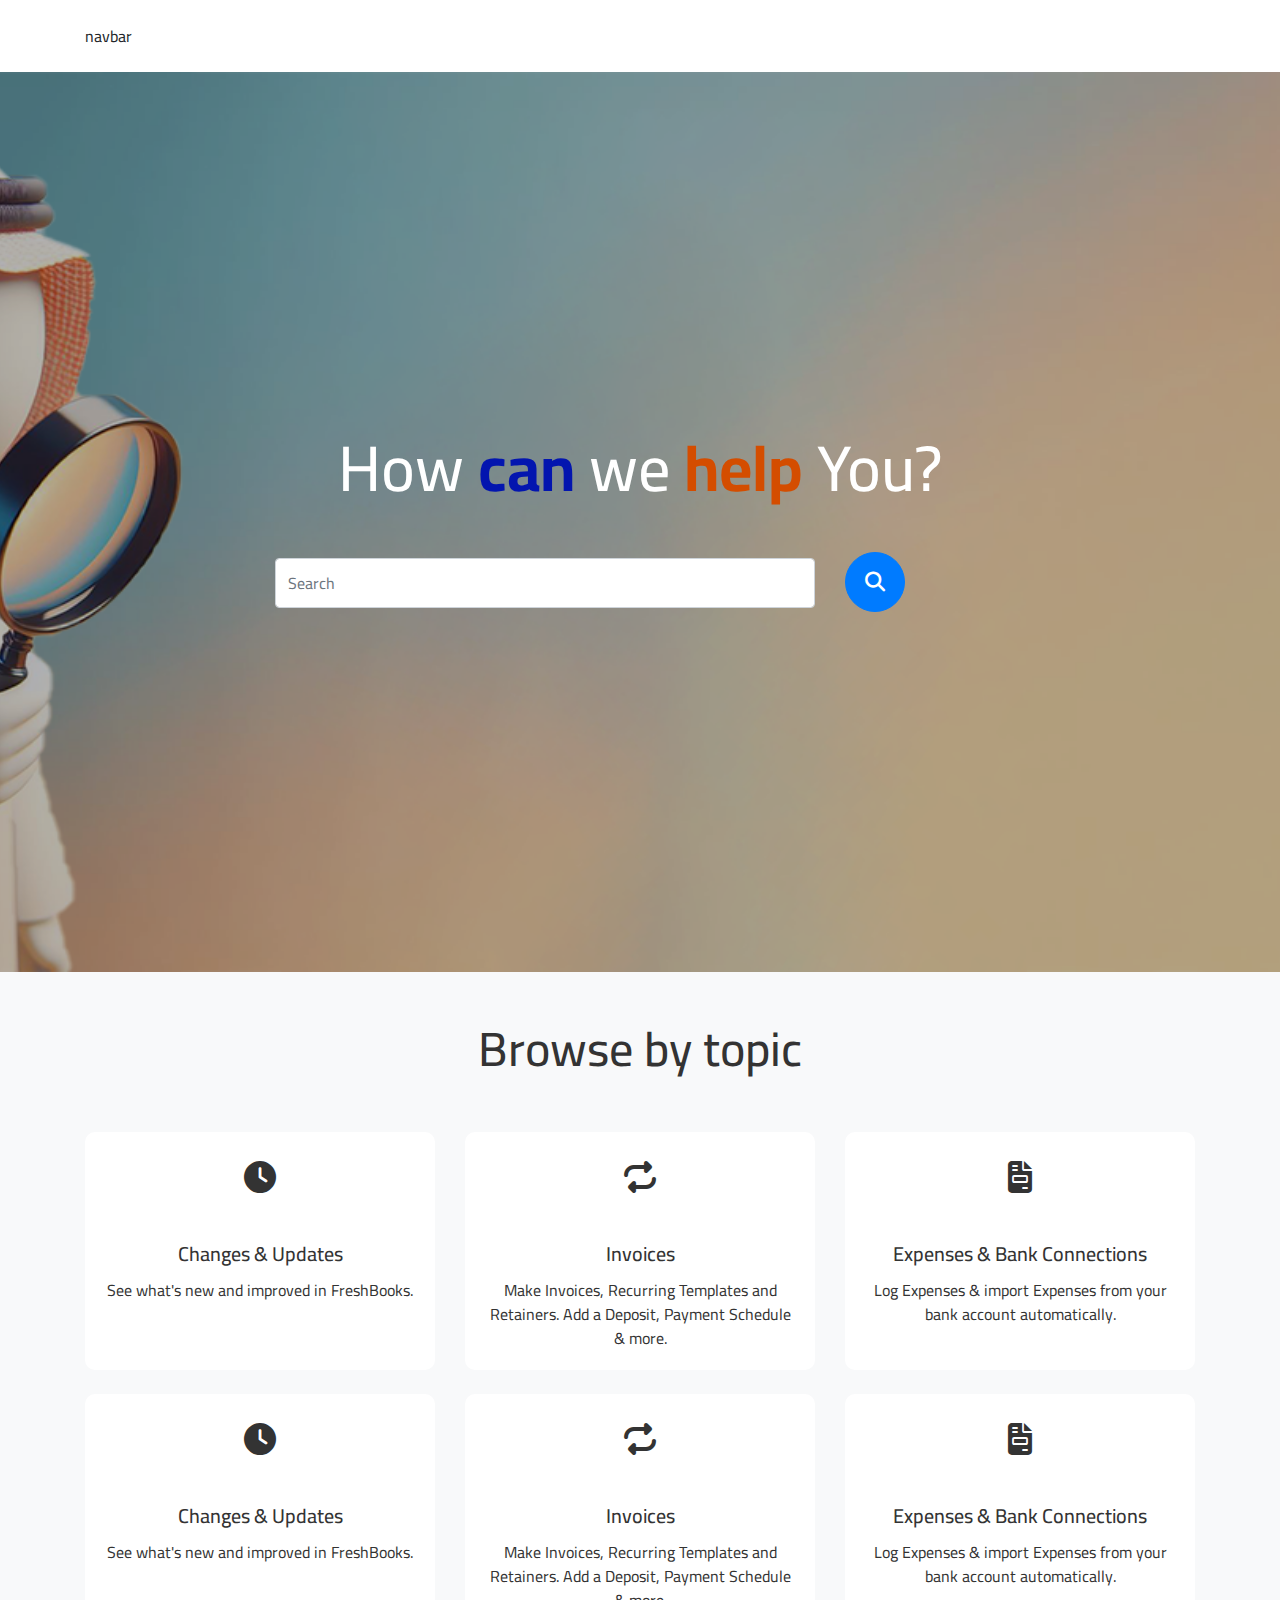
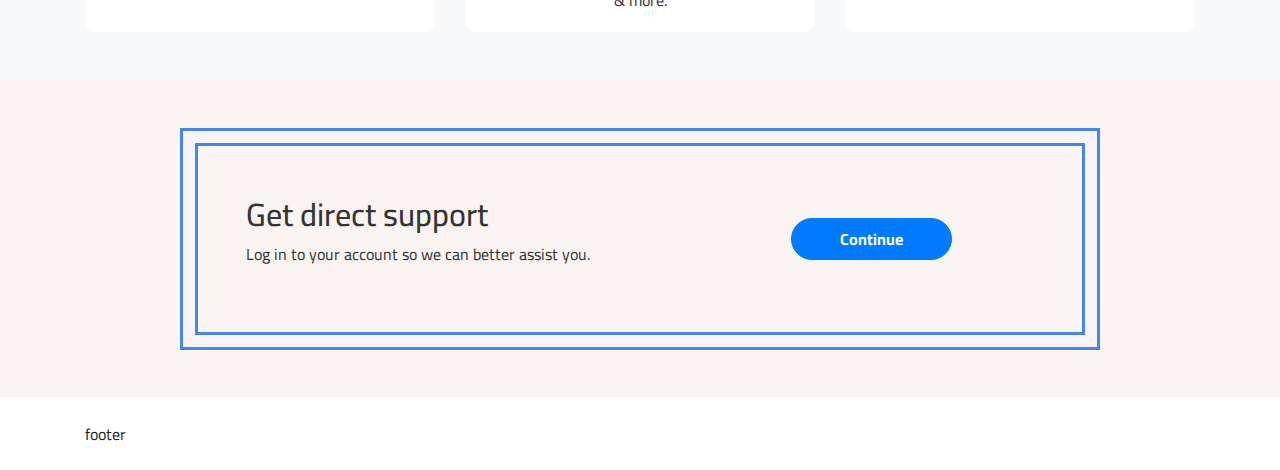
<file: index.html>
<!DOCTYPE html>
<html lang="en">

<head>
    <meta charset="UTF-8">
    <meta http-equiv="X-UA-Compatible" content="IE=edge">
    <meta name="viewport" content="width=device-width, initial-scale=1.0">
    <title>Help Center</title>
    <link rel="stylesheet" href="css/bootstrap.min.css">
    <link rel="stylesheet" href="https://cdnjs.cloudflare.com/ajax/libs/font-awesome/6.4.0/css/all.min.css">
    <link rel="stylesheet" href="css/style.css">
</head>

<body>

    <header class="py-4">
        <div class="container">
            navbar
        </div>
    </header>

    <section class="layoutFet">
        <div class="container">
            <div class="row">
                <div class="col-lg-8 col-md-11 mx-auto">
                    <div class="fetName text-center">
                        <h1>How <strong class="canColor">can</strong> we <strong class="helpColor">help</strong> You?</h1>
                        <div class="row align-items-baseline mt-5">
                            <div class="col-9">
                                <input type="text" name="search" placeholder="Search" class="form-control py-4">
                            </div>
                            <div class="col-3">
                                <button class="btn btn-primary searchIcon">
                                    <i class="fa-solid fa-magnifying-glass"></i>
                                </button>
                            </div>
                            
                        </div>
                    </div>
                </div>
            </div>
        </div>
    </section>

    <section class="aboutInv py-5 bg-light">
        <div class="container">
            <div class="row mb-4">
                <div class="col-lg-7 mx-auto text-center">
                    <h2> Browse by topic </h2>
                </div>
            </div>
            <div class="row">
                <div class="col-xl-4 col-lg-6 col-md-6 mt-4">
                    <div class="card">
                        <a href="topic.html">
                            <div class="card-icon">
                                <span>
                                    <i class="fa-solid fa-clock"></i>
                                </span>
                            </div>
                            <div class="card-body">
                                <h3 class="card-title h5">Changes & Updates</h3>
                                <p class="card-text">
                                    See what's new and improved in FreshBooks.
                                </p>
                            </div>
                        </a>
                    </div>
                </div>
                <div class="col-xl-4 col-lg-6 col-md-6 mt-4">
                    <div class="card">
                        <a href="topic.html">
                            <div class="card-icon">
                                <span>
                                    <i class="fa-solid fa-repeat"></i>
                                </span>
                            </div>
                            <div class="card-body">
                                <h3 class="card-title h5">Invoices</h3>
                                <p class="card-text">
                                    Make Invoices, Recurring Templates and Retainers. Add a Deposit, Payment Schedule &
                                    more.
                                </p>
                            </div>
                        </a>
                    </div>
                </div>
                <div class="col-xl-4 col-lg-6 col-md-6 mt-4">
                    <div class="card">
                        <a href="topic.html">
                            <div class="card-icon">
                                <span>
                                    <i class="fa-solid fa-file-invoice"></i>
                                </span>
                            </div>
                            <div class="card-body">
                                <h3 class="card-title h5">Expenses & Bank Connections</h3>
                                <p class="card-text">
                                    Log Expenses & import Expenses from your bank account automatically.
                                </p>
                            </div>
                        </a>

                    </div>
                </div>
                <div class="col-xl-4 col-lg-6 col-md-6 mt-4">
                    <div class="card">
                        <a href="topic.html">
                            <div class="card-icon">
                                <span>
                                    <i class="fa-solid fa-clock"></i>
                                </span>
                            </div>
                            <div class="card-body">
                                <h3 class="card-title h5">Changes & Updates</h3>
                                <p class="card-text">
                                    See what's new and improved in FreshBooks.
                                </p>
                            </div>
                        </a>
                    </div>
                </div>
                <div class="col-xl-4 col-lg-6 col-md-6 mt-4">
                    <div class="card">
                        <a href="topic.html">
                            <div class="card-icon">
                                <span>
                                    <i class="fa-solid fa-repeat"></i>
                                </span>
                            </div>
                            <div class="card-body">
                                <h3 class="card-title h5">Invoices</h3>
                                <p class="card-text">
                                    Make Invoices, Recurring Templates and Retainers. Add a Deposit, Payment Schedule &
                                    more.
                                </p>
                            </div>
                        </a>
                    </div>
                </div>
                <div class="col-xl-4 col-lg-6 col-md-6 mt-4">
                    <div class="card">
                        <a href="topic.html">
                            <div class="card-icon">
                                <span>
                                    <i class="fa-solid fa-file-invoice"></i>
                                </span>
                            </div>
                            <div class="card-body">
                                <h3 class="card-title h5">Expenses & Bank Connections</h3>
                                <p class="card-text">
                                    Log Expenses & import Expenses from your bank account automatically.
                                </p>
                            </div>
                        </a>

                    </div>
                </div>
            </div>

        </div>
    </section>

    <section class="saleSec py-5 customizedBg1">
        <div class="container">
            <div class="row">
                <div class="col-lg-10 mx-auto">
                    <div class="outerSec">
                        <div class="innerSec">
                            <div class="row">
                                <div class="col-lg-8">
                                    <h2 class="h4">
                                        Get direct support
                                        <!-- الحصول على الدعم بشكل مباشر -->
                                    </h2>
                                    <p>
                                        Log in to your account so we can better assist you.
                                    </p>
                                </div>
                                <div class="col-lg-4">
                                    <div class="socialBtns">
                                        <button id="btnSocialMenu" class="btn btn-primary rounded-pill py-2 px-5 my-4 font-weight-bold">
                                            Continue
                                            <!-- متابعة -->
                                        </button>
                                        <ul class="more-button-list">
                                            <li class="more-button-list-item">
                                                <i class="fab fa-whatsapp"></i>
                                                <a href="https://wa.me/966115201525">Whatsapp</a>
                                            </li>
                                            <li class="more-button-list-item">
                                                <i class="fas fa-envelope"></i>
                                                <span>Message</span>
                                            </li>
                                        </ul>
                                    </div>
                                </div>
                            </div>
                        </div>
                    </div>
                </div>
            </div>
        </div>
    </section>

    <footer class="py-4">
        <div class="container">
            footer
        </div>
    </footer>

    <script src="js/jquery-3.5.1.min.js"></script>
    <script src="js/popper.min.js"></script>
    <script src="js/bootstrap.min.js"></script>
    <script src="js/main.js"></script>
</body>

</html>
</file>
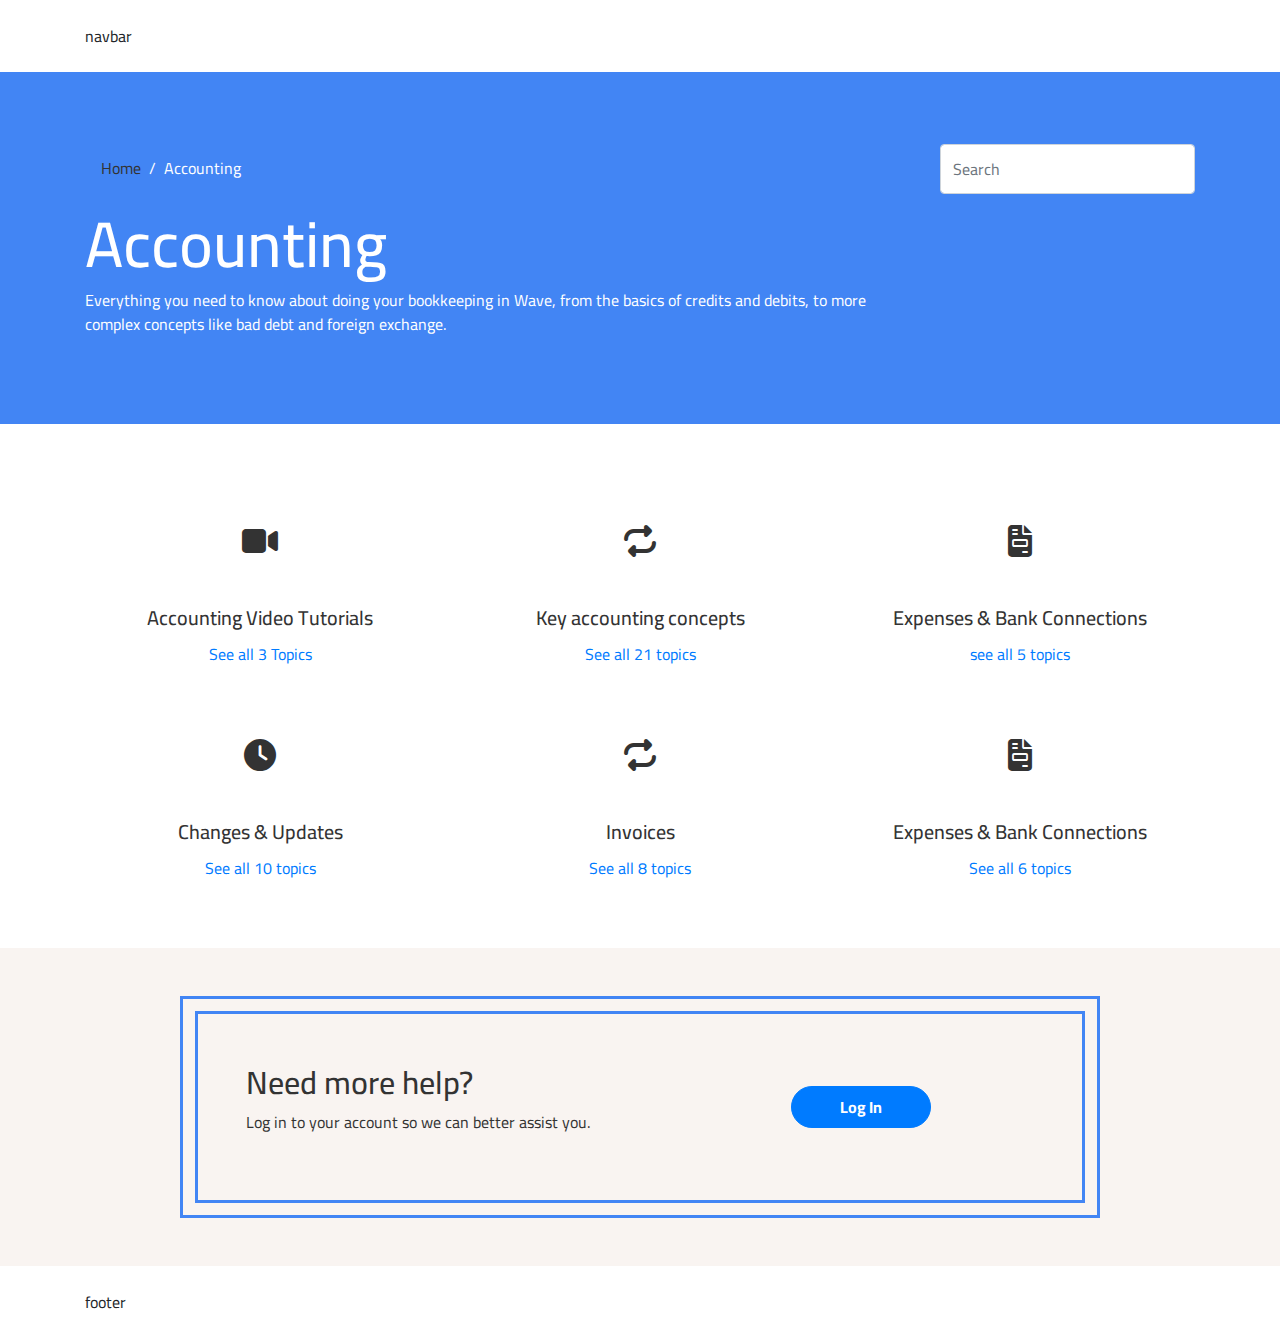
<file: topic.html>
<!DOCTYPE html>
<html lang="en">

<head>
    <meta charset="UTF-8">
    <meta http-equiv="X-UA-Compatible" content="IE=edge">
    <meta name="viewport" content="width=device-width, initial-scale=1.0">
    <title>Accounting - Help Center</title>
    <link rel="stylesheet" href="css/bootstrap.min.css">
    <link rel="stylesheet" href="https://cdnjs.cloudflare.com/ajax/libs/font-awesome/6.4.0/css/all.min.css">
    <link rel="stylesheet" href="css/style.css">
</head>

<body>

    <header class="py-4">
        <div class="container">
            navbar
        </div>
    </header>

    <section class="topBredCrumb">
        <div class="container">
            <div class="row">
                <div class="col-lg-9">
                    <nav aria-label="breadcrumb">
                        <ol class="breadcrumb bg-transparent">
                            <li class="breadcrumb-item"><a href="index.html">Home</a></li>
                            <li class="breadcrumb-item active" aria-current="page">Accounting</li>
                        </ol>
                    </nav>
                    <h1>
                        Accounting
                    </h1>
                    <p class="mb-3">
                        Everything you need to know about doing your bookkeeping in Wave, from the basics of credits and
                        debits, to more complex
                        concepts like bad debt and foreign exchange.
                    </p>
                </div>
                <div class="col-lg-3">
                    <input type="text" name="search" placeholder="Search" class="form-control py-4">
                </div>
            </div>
        </div>
    </section>

    <section class="aboutInv py-5">
        <div class="container">
            <div class="row">
                <div class="col-xl-4 col-lg-6 col-md-6 mt-4">
                    <div class="card">
                        <a href="topic2.html">
                            <div class="card-icon">
                                <span>
                                    <i class="fa-solid fa-video"></i>
                                </span>
                            </div>
                            <div class="card-body">
                                <h3 class="card-title h5">Accounting Video Tutorials</h3>
                                <p class="card-text text-primary">
                                    See all 3 Topics
                                </p>
                            </div>
                        </a>
                    </div>
                </div>
                <div class="col-xl-4 col-lg-6 col-md-6 mt-4">
                    <div class="card">
                        <a href="topic2.html">
                            <div class="card-icon">
                                <span>
                                    <i class="fa-solid fa-repeat"></i>
                                </span>
                            </div>
                            <div class="card-body">
                                <h3 class="card-title h5">Key accounting concepts</h3>
                                <p class="card-text text-primary">
                                    See all 21 topics
                                </p>
                            </div>
                        </a>
                    </div>
                </div>
                <div class="col-xl-4 col-lg-6 col-md-6 mt-4">
                    <div class="card">
                        <a href="topic2.html">
                            <div class="card-icon">
                                <span>
                                    <i class="fa-solid fa-file-invoice"></i>
                                </span>
                            </div>
                            <div class="card-body">
                                <h3 class="card-title h5">Expenses & Bank Connections</h3>
                                <p class="card-text text-primary">
                                    see all 5 topics
                                </p>
                            </div>
                        </a>

                    </div>
                </div>
                <div class="col-xl-4 col-lg-6 col-md-6 mt-4">
                    <div class="card">
                        <a href="topic2.html">
                            <div class="card-icon">
                                <span>
                                    <i class="fa-solid fa-clock"></i>
                                </span>
                            </div>
                            <div class="card-body">
                                <h3 class="card-title h5">Changes & Updates</h3>
                                <p class="card-text text-primary">
                                    See all 10 topics
                                </p>
                            </div>
                        </a>
                    </div>
                </div>
                <div class="col-xl-4 col-lg-6 col-md-6 mt-4">
                    <div class="card">
                        <a href="topic2.html">
                            <div class="card-icon">
                                <span>
                                    <i class="fa-solid fa-repeat"></i>
                                </span>
                            </div>
                            <div class="card-body">
                                <h3 class="card-title h5">Invoices</h3>
                                <p class="card-text text-primary">
                                    See all 8 topics
                                </p>
                            </div>
                        </a>
                    </div>
                </div>
                <div class="col-xl-4 col-lg-6 col-md-6 mt-4">
                    <div class="card">
                        <a href="topic2.html">
                            <div class="card-icon">
                                <span>
                                    <i class="fa-solid fa-file-invoice"></i>
                                </span>
                            </div>
                            <div class="card-body">
                                <h3 class="card-title h5">Expenses & Bank Connections</h3>
                                <p class="card-text text-primary">
                                    See all 6 topics
                                </p>
                            </div>
                        </a>

                    </div>
                </div>
            </div>

        </div>
    </section>

    <section class="saleSec py-5 customizedBg1">
        <div class="container">
            <div class="row">
                <div class="col-lg-10 mx-auto">
                    <div class="outerSec">
                        <div class="innerSec">
                            <div class="row">
                                <div class="col-lg-8">
                                    <h2 class="h4">
                                        Need more help?
                                    </h2>
                                    <p>
                                        Log in to your account so we can better assist you.
                                    </p>
                                </div>
                                <div class="col-lg-4">
                                    <a class="btn btn-primary rounded-pill py-2 px-5 my-4 font-weight-bold" href="#">Log
                                        In</a>
                                </div>
                            </div>
                        </div>
                    </div>
                </div>
            </div>
        </div>
    </section>

    <footer class="py-4">
        <div class="container">
            footer
        </div>
    </footer>

    <script src="js/jquery-3.5.1.min.js"></script>
    <script src="js/popper.min.js"></script>
    <script src="js/bootstrap.min.js"></script>
    <script src="js/main.js"></script>
</body>

</html>
</file>
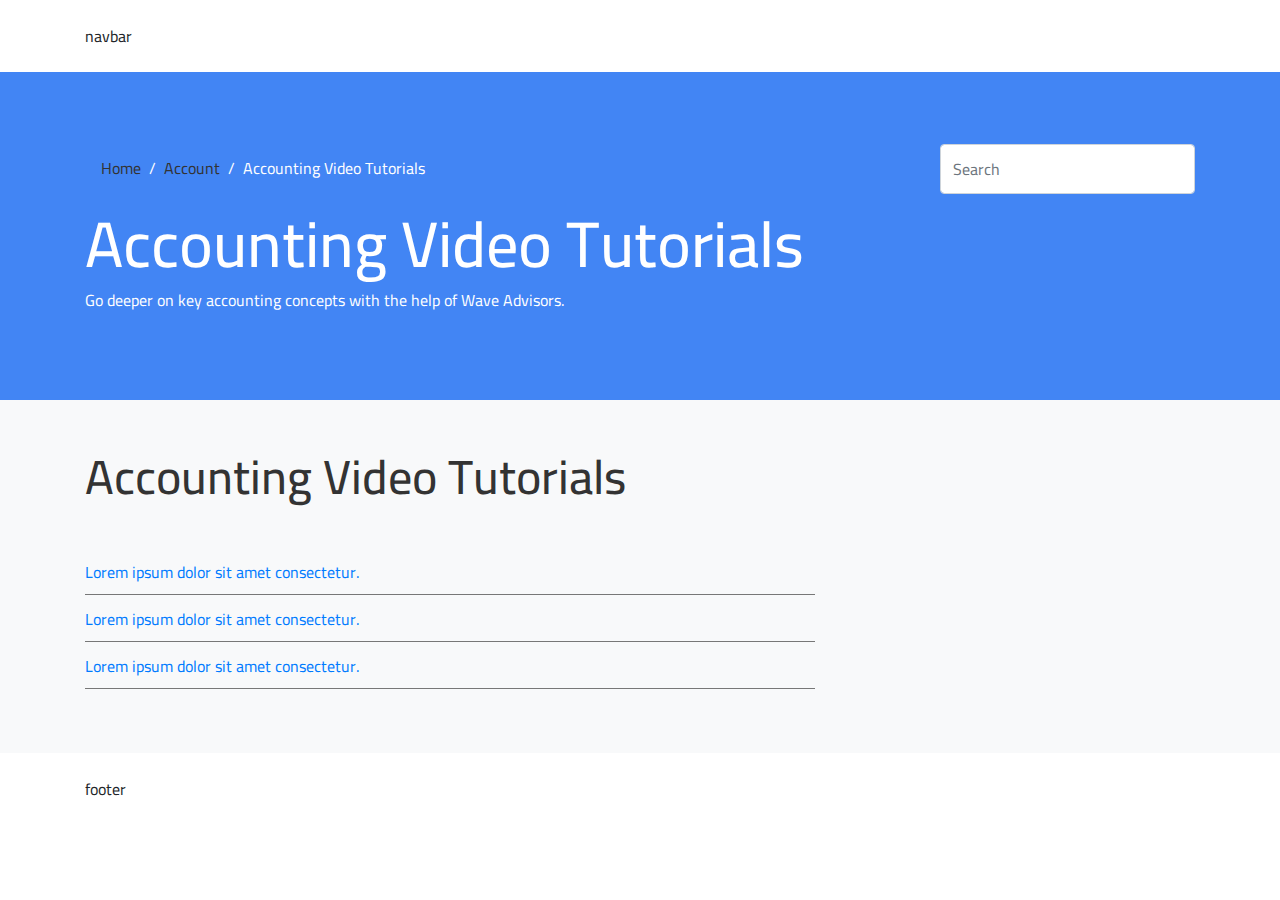
<file: topic2.html>
<!DOCTYPE html>
<html lang="en">

<head>
    <meta charset="UTF-8">
    <meta http-equiv="X-UA-Compatible" content="IE=edge">
    <meta name="viewport" content="width=device-width, initial-scale=1.0">
    <title>Accounting Video Tutorials - Help Center</title>
    <link rel="stylesheet" href="css/bootstrap.min.css">
    <link rel="stylesheet" href="https://cdnjs.cloudflare.com/ajax/libs/font-awesome/6.4.0/css/all.min.css">
    <link rel="stylesheet" href="css/style.css">
</head>

<body>

    <header class="py-4">
        <div class="container">
            navbar
        </div>
    </header>

    <section class="topBredCrumb">
        <div class="container">
            <div class="row">
                <div class="col-lg-9">
                    <nav aria-label="breadcrumb">
                        <ol class="breadcrumb bg-transparent">
                            <li class="breadcrumb-item"><a href="index.html">Home</a></li>
                            <li class="breadcrumb-item"><a href="topic.html">Account</a></li>
                            <li class="breadcrumb-item active" aria-current="page">Accounting Video Tutorials</li>
                        </ol>
                    </nav>
                    <h1>
                        Accounting Video Tutorials
                    </h1>
                    <p class="mb-3">
                        Go deeper on key accounting concepts with the help of Wave Advisors.
                    </p>
                </div>
                <div class="col-lg-3">
                    <input type="text" name="search" placeholder="Search" class="form-control py-4">
                </div>
            </div>
        </div>
    </section>

    <section class="aboutInv py-5 bg-light">
        <div class="container">
            <div class="row mb-4">
                <div class="col-lg-10">
                    <h2> Accounting Video Tutorials </h2>
                </div>
            </div>
            <div class="row">
                <div class="col-lg-8 mt-4">
                    <div class="content">
                        <ul class="list-unstyled topicLinks">
                            <li>
                                <a href="topic3.html">
                                    Lorem ipsum dolor sit amet consectetur.
                                </a>
                            </li>
                            <li>
                                <a href="topic3.html">
                                    Lorem ipsum dolor sit amet consectetur.
                                </a>
                            </li>
                            <li>
                                <a href="topic3.html">
                                    Lorem ipsum dolor sit amet consectetur.
                                </a>
                            </li>
                        </ul>
                    </div>
                </div>
            </div>

        </div>
    </section>

    <footer class="py-4">
        <div class="container">
            footer
        </div>
    </footer>

    <script src="js/jquery-3.5.1.min.js"></script>
    <script src="js/popper.min.js"></script>
    <script src="js/bootstrap.min.js"></script>
    <script src="js/main.js"></script>
</body>

</html>
</file>
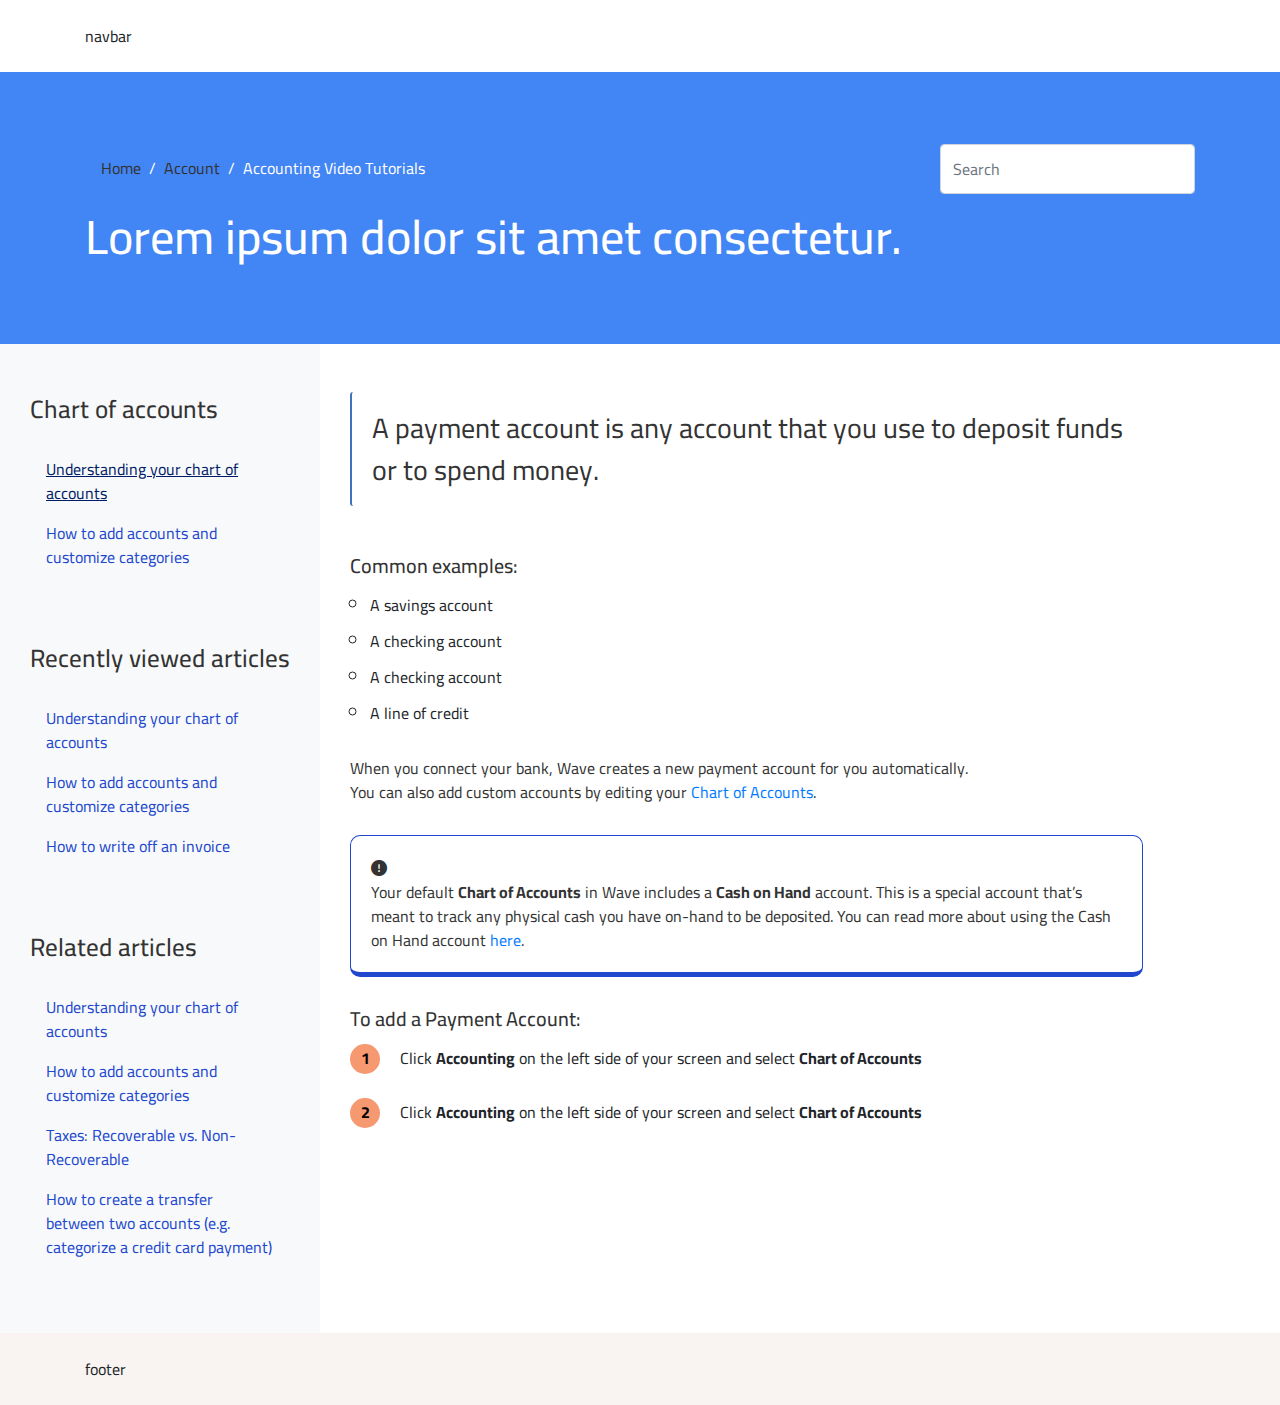
<file: topic3.html>
<!DOCTYPE html>
<html lang="en">

<head>
    <meta charset="UTF-8">
    <meta http-equiv="X-UA-Compatible" content="IE=edge">
    <meta name="viewport" content="width=device-width, initial-scale=1.0">
    <title>Accounting Video Tutorials - Help Center</title>
    <link rel="stylesheet" href="css/bootstrap.min.css">
    <link rel="stylesheet" href="https://cdnjs.cloudflare.com/ajax/libs/font-awesome/6.4.0/css/all.min.css">
    <link rel="stylesheet" href="css/style.css">
</head>

<body>

    <header class="py-4">
        <div class="container">
            navbar
        </div>
    </header>

    <section class="topBredCrumb">
        <div class="container">
            <div class="row">
                <div class="col-lg-9">
                    <nav aria-label="breadcrumb">
                        <ol class="breadcrumb bg-transparent">
                            <li class="breadcrumb-item"><a href="index.html">Home</a></li>
                            <li class="breadcrumb-item"><a href="topic.html">Account</a></li>
                            <li class="breadcrumb-item active" aria-current="page">Accounting Video Tutorials</li>
                        </ol>
                    </nav>
                    <h1 class="h2">
                        Lorem ipsum dolor sit amet consectetur.
                    </h1>
                </div>
                <div class="col-lg-3">
                    <input type="text" name="search" placeholder="Search" class="form-control py-4">
                </div>
            </div>
        </div>
    </section>

    <section class="fullDetails">
        <div class="row mx-0">
            <div class="col-xl-3 col-lg-4 bg-light order-lg-1 order-md-2 order-2 p-50">
                <div class="row">
                    <div class="col-lg-12 col-md-6">
                        <div class="container mb-3">
                            <div class="fullDetailsLinks">
                                <h3>
                                    Chart of accounts
                                </h3>
                                <div class="links">
                                    <ul class="nav">
                                        <li class="nav-item">
                                            <a href="#" class="nav-link active">
                                                Understanding your chart of accounts
                                            </a>
                                        </li>
                                        <li class="nav-item">
                                            <a href="#" class="nav-link">
                                                How to add accounts and customize categories
                                            </a>
                                        </li>
                                    </ul>
                                </div>
                            </div>
                        </div>
                    </div>
                    <div class="col-lg-12 col-md-6">
                        <div class="container mb-3">
                            <div class="fullDetailsLinks">
                                <h3>
                                    Recently viewed articles
                                </h3>
                                <div class="links">
                                    <ul class="nav">
                                        <li class="nav-item">
                                            <a href="#" class="nav-link">
                                                Understanding your chart of accounts
                                            </a>
                                        </li>
                                        <li class="nav-item">
                                            <a href="#" class="nav-link">
                                                How to add accounts and customize categories
                                            </a>
                                        </li>
                                        <li class="nav-item">
                                            <a href="#" class="nav-link">
                                                How to write off an invoice
                                            </a>
                                        </li>
                                    </ul>
                                </div>
                            </div>
                        </div>
                    </div>
                    <div class="col-lg-12 col-md-6">
                        <div class="container mb-3">
                            <div class="fullDetailsLinks">
                                <h3>
                                    Related articles
                                </h3>
                                <div class="links">
                                    <ul class="nav">
                                        <li class="nav-item">
                                            <a href="#" class="nav-link">
                                                Understanding your chart of accounts
                                            </a>
                                        </li>
                                        <li class="nav-item">
                                            <a href="#" class="nav-link">
                                                How to add accounts and customize categories
                                            </a>
                                        </li>
                                        <li class="nav-item">
                                            <a href="#" class="nav-link">
                                                Taxes: Recoverable vs. Non-Recoverable
                                            </a>
                                        </li>
                                        <li class="nav-item">
                                            <a href="#" class="nav-link">
                                                How to create a transfer between two accounts (e.g. categorize a credit
                                                card payment)
                                            </a>
                                        </li>
                                    </ul>
                                </div>
                            </div>

                        </div>
                    </div>
                </div>
            </div>
            <div class="col-xl-8 col-lg-8 order-lg-2 order-md-1 order-1">
                <div class="container">
                    <div class="detail">
                        <p class="detPar">
                            A payment account is any account that you use to deposit funds or to spend money.
                        </p>
                        <h3>
                            Common examples:
                        </h3>
                        <ul>
                            <li>A savings account</li>
                            <li>A checking account</li>
                            <li>A checking account</li>
                            <li>A line of credit</li>
                        </ul>
                        <div class="notes">
                            <p>When you connect your bank, Wave creates a new payment account for you automatically.
                                <br>
                                You
                                can
                                also add custom
                                accounts by editing your <a href="#" target="_self">Chart of Accounts</a>.
                            </p>
                            <p>
                                <i class="fa-solid fa-circle-exclamation"></i>
                                <br>
                                Your default <strong>Chart of Accounts</strong> in Wave
                                includes a <strong>Cash on
                                    Hand</strong> account. This is a special account that’s meant to track any
                                physical
                                cash you have
                                on-hand to be deposited. You can read more about using the Cash on Hand account <a
                                    href="#" target="_blank">here</a>.</p>
                        </div>
                        <div class="payment">
                            <h3>To add a Payment Account:</h3>
                            <ol>
                                <li>
                                    Click
                                    <strong>Accounting</strong>
                                    on the left side of your screen and select
                                    <strong>Chart of Accounts</strong>
                                </li>
                                <li>
                                    Click
                                    <strong>Accounting</strong>
                                    on the left side of your screen and select
                                    <strong>Chart of Accounts</strong>
                                </li>
                            </ol>
                        </div>
                    </div>
                </div>

            </div>
        </div>
    </section>

    <footer class="py-4 customizedBg1">
        <div class="container">
            footer
        </div>
    </footer>

    <script src="js/jquery-3.5.1.min.js"></script>
    <script src="js/popper.min.js"></script>
    <script src="js/bootstrap.min.js"></script>
    <script src="js/main.js"></script>
</body>

</html>
</file>
<file: css/style.css>
@import url('https://fonts.googleapis.com/css2?family=Cairo:wght@400;500;600;700;800;900&display=swap');

* {
    margin: 0;
    padding: 0;
    box-sizing: border-box;
}

body {
    font-family: 'Cairo', sans-serif;
    overflow-x: hidden;
    overflow-y: auto;
}

h1, h2, h3, h4, h5, h6, p {
    color: #333;
}

a {
    display: block;
    text-decoration: none !important;
}

h1, .h1 {
    font-size: 4rem;
    line-height: 4.5rem;
}

h2, .h2 {
    font-size: 3rem;
    line-height: 3.5rem;
}

h4, .h4 {
    font-size: 2rem;
    line-height: 2.5rem;
}

h6, .h6 {
    font-size: .75rem;
    line-height: 1rem;
    letter-spacing: 4px;
    text-transform: uppercase;
    font-weight: 700;
}

p.lg {
    line-height: 1.75rem;
    font-weight: 600;
    color: #fff;
}

img.roundImg {
    border-radius: 15px;
    -webkit-border-radius: 15px;
    -moz-border-radius: 15px;
    -ms-border-radius: 15px;
    -o-border-radius: 15px;
}

.customizedBg1 {
    background-color: #f9f4f1;
}

.helpColor {
    color: #d44d00;
}

.canColor {
    color: #0315af;
}

.btn:hover {
    text-decoration: none;
}

.btn:focus {
    outline: 0;
    text-decoration: none;
    box-shadow: 0 0;
}

/* home page */
.layoutFet {
    background-image: url(../img/banner.png);
    background-position: center center;
    background-size: cover;
    position: relative;
    min-height: 100vh;
    display: flex;
    justify-content: center;
    align-items: center;
}

.layoutFet::after {
    content: '';
    position: absolute;
    top: 0;
    left: 0;
    width: 100%;
    height: 100%;
    background: rgba(0, 0, 0, 0.3);
}

.layoutFet .fetName {
    position: relative;
    z-index: 9999999999;
}

.layoutFet .fetName h1 {
    color: #fff;
}

.searchIcon {
    width: 60px;
    height: 60px;
    display: flex;
    justify-content: center;
    align-items: center;
    border-radius: 50%;
    -webkit-border-radius: 50%;
    -moz-border-radius: 50%;
    -ms-border-radius: 50%;
    -o-border-radius: 50%;
}

.searchIcon i {
    font-size: 20px;
}

.aboutInv .card {
    height: 100%;
    text-align: center;
    border: none;
    border-radius: 0.625rem;
    -webkit-border-radius: 0.625rem;
    -moz-border-radius: 0.625rem;
    -ms-border-radius: 0.625rem;
    -o-border-radius: 0.625rem;
}

.aboutInv .card a {
    height: 100%;
    color: #232426;
    transition: all .4s;
    -webkit-transition: all .4s;
    -moz-transition: all .4s;
    -ms-transition: all .4s;
    -o-transition: all .4s;
    border-radius: 0.625rem;
    -webkit-border-radius: 0.625rem;
    -moz-border-radius: 0.625rem;
    -ms-border-radius: 0.625rem;
    -o-border-radius: 0.625rem;
}

.aboutInv .card a .card-icon {
    padding: 1.25rem;
    display: flex;
    justify-content: center;
    align-items: center;
}

.aboutInv .card a .card-icon span {
    width: 50px;
    height: 50px;
    display: flex;
    justify-content: center;
    align-items: center;
}

.aboutInv .card a .card-icon span i {
    font-size: 2rem;
    color: #333;
    transition: all .4s;
    -webkit-transition: all .4s;
    -moz-transition: all .4s;
    -ms-transition: all .4s;
    -o-transition: all .4s;
}

.aboutInv .card a:hover {
    box-shadow: 0 4px 20px -5px rgba(0, 0, 0, 0.4);
}

.saleSec .outerSec {
    padding: 0.75rem;
    border: 3px solid #4285f4;
}

.saleSec .outerSec .innerSec {
    padding: 3rem;
    border: 3px solid #4285f4;
}

/* end */

/* topic page */

.topBredCrumb {
    padding-top: 72px;
    padding-bottom: 72px;
    background-color: #4285f4;
}

.topBredCrumb h1, .topBredCrumb p {
    color: #fff;
}

.topBredCrumb .breadcrumb-item a {
    color: #333;
}

.topBredCrumb .breadcrumb-item a:hover {
    text-decoration: underline !important;
}

.topBredCrumb .breadcrumb-item.active {
    color: #fff;
}

.breadcrumb-item+.breadcrumb-item::before {
    color: #fff;
}

.topicLinks li {
    padding-bottom: 10px;
    margin-bottom: 12px;
    border-bottom: 1px solid #777;
}

/* end */

/* topic3 page */

.detPar {
    font-size: 1.75rem;
    padding: 15px 20px;
    border-left: 2px solid #4173ba;
    border-radius: 3px;
    margin-top: 3rem;
    margin-bottom: 3rem;
}

.fullDetails .detail h3, .fullDetails .detail .payment h3 {
    font-size: 20px;
    margin-top: 30px;
    margin-bottom: 15px;
}

.fullDetails .detail ul, .fullDetails .detail .payment ol {
    margin-left: 20px;
}

.fullDetails .detail ul {
    list-style-type: circle;
}

.fullDetails .detail ul li {
    margin-bottom: 12px;
}

.fullDetails .detail .payment ol {
    list-style: none;
    counter-reset: item;
    margin-left: 0;
}

.fullDetails .detail .payment ol li {
    margin-left: 50px;
    counter-increment: item;
    margin-bottom: 30px;
}

.fullDetails .detail .payment ol li::before {
    content: counter(item);
    height: 30px;
    width: 30px;
    font-weight: bold;
    color: black;
    background-color: #f69870;
    border-width: 0;
    border-radius: 50%;
    text-align: center;
    line-height: 28px;
    display: block;
    float: left;
    margin-left: -50px;
    position: relative;
    top: -2px;
}

.fullDetails .detail .notes p:first-child {
    padding: 15px 0px;
}

.fullDetails .detail .notes p:first-child {
    padding: 15px 0px;
}

.fullDetails .detail .notes p a {
    display: inline-block;
}

.fullDetails .detail .notes p:last-child {
    padding: 20px;
    border: 1px solid #2047CE;
    border-bottom-width: 5px;
    border-radius: 10px;
    -webkit-border-radius: 10px;
    -moz-border-radius: 10px;
    -ms-border-radius: 10px;
    -o-border-radius: 10px;
}

.p-50 {
    padding-bottom: 50px;
}

.fullDetails h3 {
    margin-top: 50px;
    margin-bottom: 25px;
    font-size: 25px;
}

.fullDetails .nav .nav-item .nav-link {
    color: #2047CE;
    font-size: 16px;
}

.fullDetails .nav .nav-item .nav-link.active, .fullDetails .nav .nav-item .nav-link:hover {
    color: #001b66;
    text-decoration: underline !important;
}

/* multiple buttons style */
.socialBtns .more-button-list {
    background-color: #fff;
    border-radius: 8px;
    list-style-type: none;
    width: 140px;
    /* height: 170px; */
    box-shadow: 0px 0px 4px 4px rgba(150, 157, 249, 0.16);
    padding: 0;
    padding: 6px;
    position: absolute;
    /* right: 24px; */
    left: 27px;
    bottom: -97px;
    opacity: 0;
    transform: scale(0);
    transform-origin: bottom left;
    transition: all 0.3s ease 0.1s;
}

.socialBtns .more-button-list .more-button-list-item {
    display: flex;
    gap: 5px;
    align-items: center;
    color: #1c3991;
    padding: 10px;
    border-radius: 4px;
    cursor: pointer;
    opacity: 0;
    position: relative;
    transition: 0.2s ease-in;
    transform: translatex(-10px);
}

.socialBtns .more-button-list .more-button-list-item a {
    color: #1c3991;
}


.socialBtns.active .more-button-list {
    opacity: 1;
    transform: scale(1);
}

.socialBtns.active .more-button-list .more-button-list-item {
    -webkit-animation: fadeInItem 0.6s 0.2s forwards;
    animation: fadeInItem 0.6s 0.2s forwards;
}

@keyframes fadeInItem {
    100% {
        transform: translatex(0px);
        opacity: 1;
    }
}

/* media query */

@media (max-width:768px) {
    .saleSec .outerSec .innerSec {
        text-align: center;
    }
}

@media (max-width:545px) {
    .layoutFet {
        background-position: -143px;
    }
}
</file>
